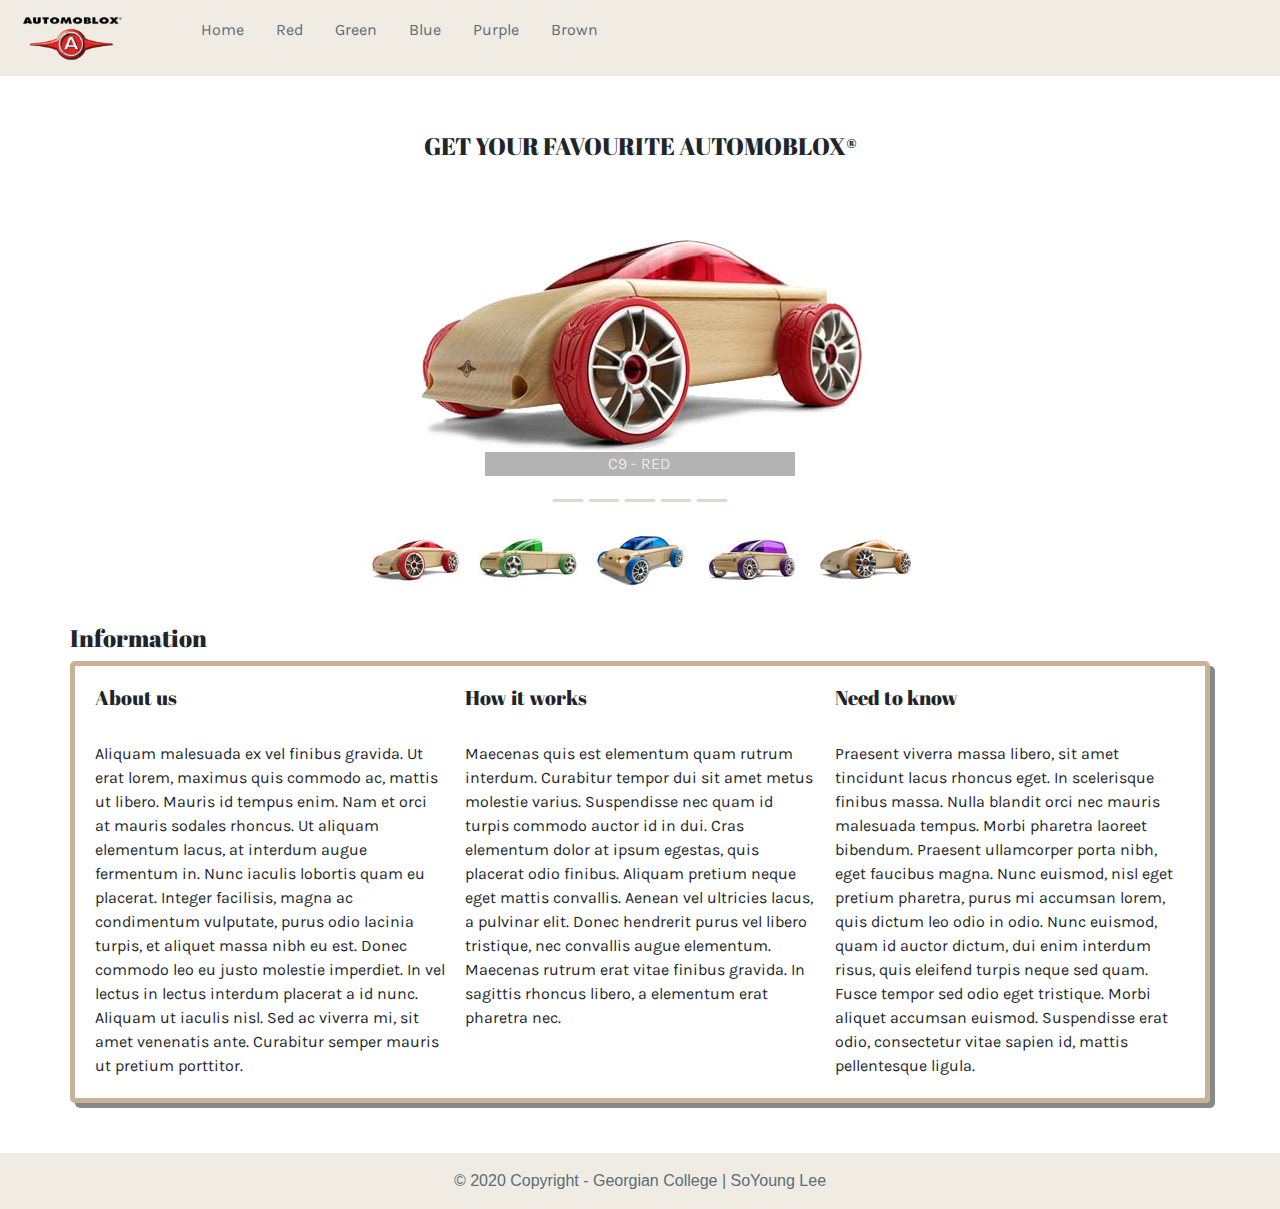
<file: index.html>
<!DOCTYPE html>
<html lang="en">
  <head>
    <meta charset="UTF-8" />
    <meta name="viewport" content="width=device-width, initial-scale=1.0" />
    <title>Automoblox® | Georgian College</title>
    <link
      rel="stylesheet"
      href="https://cdn.jsdelivr.net/npm/bootstrap@4.5.3/dist/css/bootstrap.min.css"
      integrity="sha384-TX8t27EcRE3e/ihU7zmQxVncDAy5uIKz4rEkgIXeMed4M0jlfIDPvg6uqKI2xXr2"
      crossorigin="anonymous"
    />
    <link rel="stylesheet" href="css/normalize.css" />
    <link rel="stylesheet" href="css/bootstrap.min.css" />
    <link rel="stylesheet" href="css/main.css" />
    <style>
      body {
        background-color: #fff;
      }
    </style>
  </head>
  <body>
    <header>
      <nav class="navbar navbar-expand-lg navbar-light">
        <a class="navbar-brand" href="index.html"
          ><img src="img/automoblox_logo.png" alt="logo" style="height: 50px"
        /></a>
        <button
          class="navbar-toggler"
          type="button"
          data-toggle="collapse"
          data-target="#navbarText"
          aria-controls="navbarText"
          aria-expanded="false"
          aria-label="Toggle navigation"
        >
          <span class="navbar-toggler-icon"></span>
        </button>
        <ul class="collapse navbar-collapse" id="navbarText">
          <li class="nav-item active">
            <a class="nav-link" href="index.html"
              >Home <span class="sr-only">(current)</span></a
            >
          </li>
          <li class="nav-item">
            <a class="nav-link" href="red.html">Red</a>
          </li>
          <li class="nav-item">
            <a class="nav-link" href="green.html">Green</a>
          </li>
          <li class="nav-item">
            <a class="nav-link" href="blue.html">Blue</a>
          </li>
          <li class="nav-item">
            <a class="nav-link" href="purple.html">Purple</a>
          </li>
          <li class="nav-item">
            <a class="nav-link" href="brown.html">Brown</a>
          </li>
        </ul>
      </nav>
    </header>
    <!-- Header -->
    <main class="container">
      <h4 style="margin-top: 5%">GET YOUR FAVOURITE AUTOMOBLOX®</h4>
      <br />
      <div id="carousel-cars" class="carousel slide" data-ride="carousel">
        <ol class="carousel-indicators">
          <li data-target="#carousel-cars" data-slide-to="0"></li>
          <li data-target="#carousel-cars" data-slide-to="1"></li>
          <li data-target="#carousel-cars" data-slide-to="2"></li>
          <li data-target="#carousel-cars" data-slide-to="3"></li>
          <li data-target="#carousel-cars" data-slide-to="4"></li>
        </ol>
        <div class="carousel-inner">
          <figure class="carousel-item active">
            <img
              src="img/c9_large.jpg"
              class="rounded mx-auto d-block"
              id="largeImg"
              alt="c9 red"
            />
            <figcaption class="carousel-caption">
              <p>C9 - RED</p>
            </figcaption>
          </figure>
          <figure class="carousel-item">
            <img
              src="img/t9_large.jpg"
              class="rounded mx-auto d-block"
              alt="c9r red"
            />
            <figcaption class="carousel-caption">
              <p>T9 - GREEN</p>
            </figcaption>
          </figure>
          <figure class="carousel-item">
            <img
              src="img/s9_large.jpg"
              class="rounded mx-auto d-block"
              alt="s9 BLUE"
            />
            <figcaption class="carousel-caption">
              <p>S9 - BLUE</p>
            </figcaption>
          </figure>
          <figure class="carousel-item">
            <img
              src="img/x9_large.jpg"
              class="rounded mx-auto d-block"
              alt="x9 PURPLE"
            />
            <figcaption class="carousel-caption">
              <p>X9 - PURPLE</p>
            </figcaption>
          </figure>
          <figure class="carousel-item">
            <img
              src="img/c9s_large.jpg"
              class="rounded mx-auto d-block"
              alt="c9s BROWN"
            />
            <figcaption class="carousel-caption">
              <p>C9S - BROWN</p>
            </figcaption>
          </figure>
        </div>
        <!--.carousel-inner-->
      </div>
      <div>
        <ul class="list-inline text-center align-items-center carList">
          <li class="list-inline-item">
            <a href="red.html"><img src="img/c9_small.jpg" alt="c9" /></a>
          </li>
          <li class="list-inline-item">
            <a href="green.html"><img src="img/t9_small.jpg" alt="t9" /></a>
          </li>
          <li class="list-inline-item">
            <a href="blue.html"><img src="img/s9_small.jpg" alt="s9" /></a>
          </li>
          <li class="list-inline-item">
            <a href="purple.html"><img src="img/x9_small.jpg" alt="x9" /></a>
          </li>
          <li class="list-inline-item">
            <a href="brown.html"><img src="img/c9s_small.jpg" alt="c9s" /></a>
          </li>
        </ul>
      </div>
      <h4 class="row">Information</h4>
      <div class="row" id="details">
        <div class="col col-md-4 col-12">
          <h5>About us</h5>
          <br />
          Aliquam malesuada ex vel finibus gravida. Ut erat lorem, maximus quis
          commodo ac, mattis ut libero. Mauris id tempus enim. Nam et orci at
          mauris sodales rhoncus. Ut aliquam elementum lacus, at interdum augue
          fermentum in. Nunc iaculis lobortis quam eu placerat. Integer
          facilisis, magna ac condimentum vulputate, purus odio lacinia turpis,
          et aliquet massa nibh eu est. Donec commodo leo eu justo molestie
          imperdiet. In vel lectus in lectus interdum placerat a id nunc.
          Aliquam ut iaculis nisl. Sed ac viverra mi, sit amet venenatis ante.
          Curabitur semper mauris ut pretium porttitor.
        </div>
        <div class="col col-md-4 col-12">
          <h5>How it works</h5>
          <br />
          Maecenas quis est elementum quam rutrum interdum. Curabitur tempor dui
          sit amet metus molestie varius. Suspendisse nec quam id turpis commodo
          auctor id in dui. Cras elementum dolor at ipsum egestas, quis placerat
          odio finibus. Aliquam pretium neque eget mattis convallis. Aenean vel
          ultricies lacus, a pulvinar elit. Donec hendrerit purus vel libero
          tristique, nec convallis augue elementum. Maecenas rutrum erat vitae
          finibus gravida. In sagittis rhoncus libero, a elementum erat pharetra
          nec.
        </div>
        <div class="col col-md-4 col-12">
          <h5>Need to know</h5>
          <br />
          Praesent viverra massa libero, sit amet tincidunt lacus rhoncus eget.
          In scelerisque finibus massa. Nulla blandit orci nec mauris malesuada
          tempus. Morbi pharetra laoreet bibendum. Praesent ullamcorper porta
          nibh, eget faucibus magna. Nunc euismod, nisl eget pretium pharetra,
          purus mi accumsan lorem, quis dictum leo odio in odio. Nunc euismod,
          quam id auctor dictum, dui enim interdum risus, quis eleifend turpis
          neque sed quam. Fusce tempor sed odio eget tristique. Morbi aliquet
          accumsan euismod. Suspendisse erat odio, consectetur vitae sapien id,
          mattis pellentesque ligula.
        </div>
      </div>
    </main>
    <!-- Footer -->
    <footer class="page-footer font-small blue">
      <!-- Copyright -->
      <div class="footer-copyright text-center py-3">
        © 2020 Copyright - Georgian College |
        <a href="https://github.com/itsso0621" target="_blank"> SoYoung Lee</a>
      </div>
      <!-- Copyright -->
    </footer>
    <!-- Footer -->
    <script
      src="https://code.jquery.com/jquery-3.5.1.slim.min.js"
      integrity="sha384-DfXdz2htPH0lsSSs5nCTpuj/zy4C+OGpamoFVy38MVBnE+IbbVYUew+OrCXaRkfj"
      crossorigin="anonymous"
    ></script>
    <script
      src="https://cdn.jsdelivr.net/npm/popper.js@1.16.1/dist/umd/popper.min.js"
      integrity="sha384-9/reFTGAW83EW2RDu2S0VKaIzap3H66lZH81PoYlFhbGU+6BZp6G7niu735Sk7lN"
      crossorigin="anonymous"
    ></script>
    <script
      src="https://cdn.jsdelivr.net/npm/bootstrap@4.5.3/dist/js/bootstrap.min.js"
      integrity="sha384-w1Q4orYjBQndcko6MimVbzY0tgp4pWB4lZ7lr30WKz0vr/aWKhXdBNmNb5D92v7s"
      crossorigin="anonymous"
    ></script>
    <script src="js/main.js"></script>
  </body>
</html>
</file>
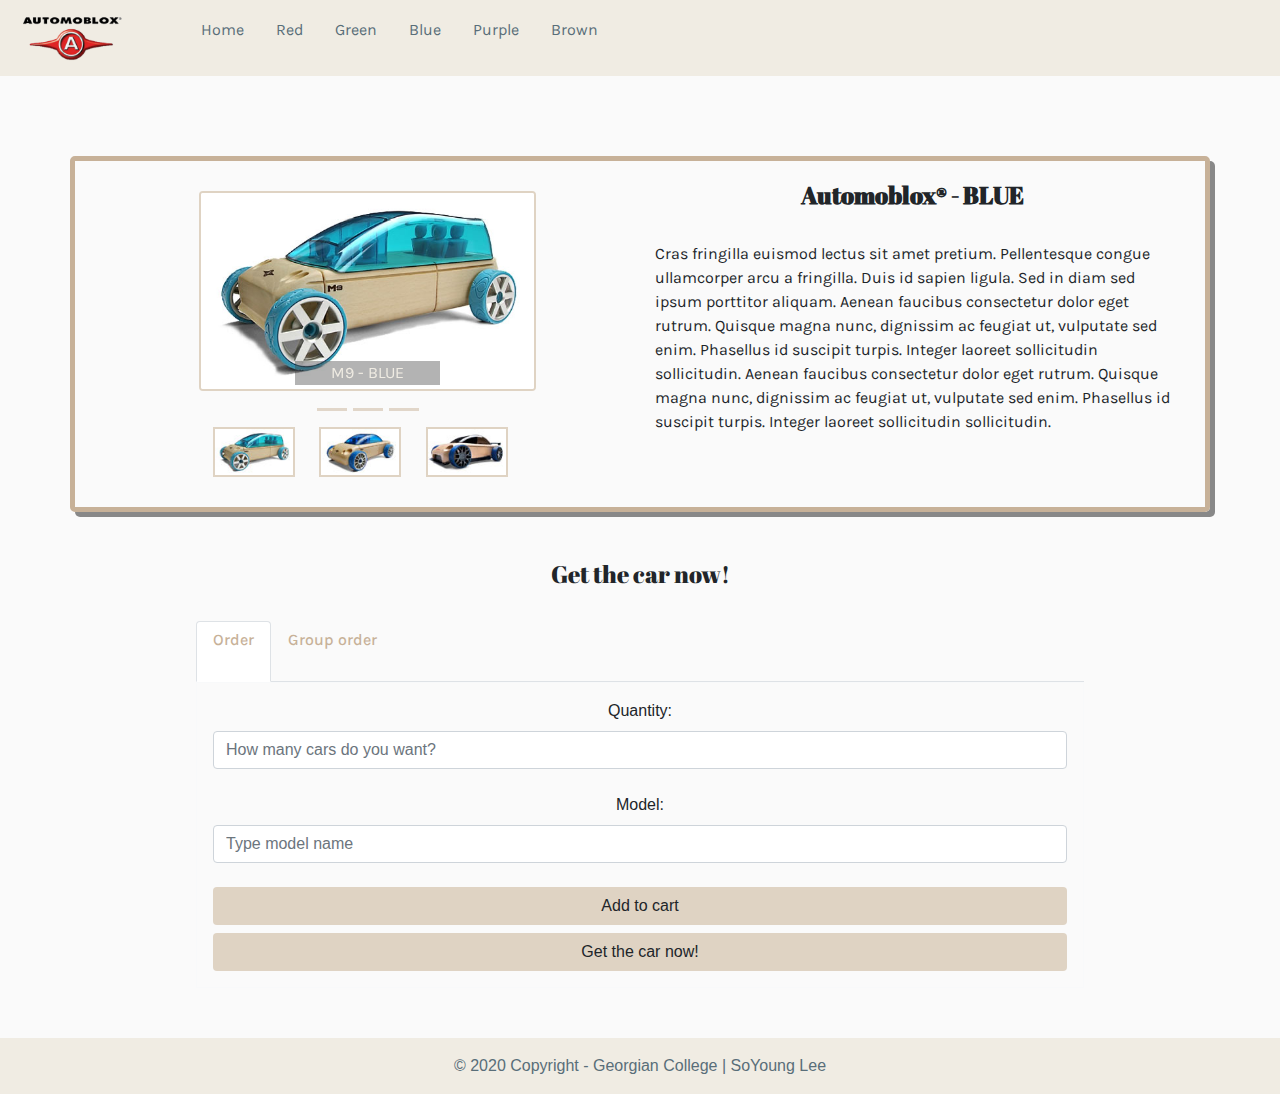
<file: blue.html>
<!DOCTYPE html>
<html lang="en">
  <head>
    <meta charset="UTF-8" />
    <meta name="viewport" content="width=device-width, initial-scale=1.0" />
    <title>Automoblox® | Blue</title>
    <link
      rel="stylesheet"
      href="https://cdn.jsdelivr.net/npm/bootstrap@4.5.3/dist/css/bootstrap.min.css"
      integrity="sha384-TX8t27EcRE3e/ihU7zmQxVncDAy5uIKz4rEkgIXeMed4M0jlfIDPvg6uqKI2xXr2"
      crossorigin="anonymous"
    />
    <link rel="stylesheet" href="css/normalize.css" />
    <link rel="stylesheet" href="css/bootstrap.min.css" />
    <link rel="stylesheet" href="css/main.css" />
  </head>
  <body>
    <header>
      <nav class="navbar navbar-expand-lg navbar-light">
        <a class="navbar-brand" href="index.html"
          ><img src="img/automoblox_logo.png" alt="logo" style="height: 50px"
        /></a>
        <button
          class="navbar-toggler"
          type="button"
          data-toggle="collapse"
          data-target="#navbarText"
          aria-controls="navbarText"
          aria-expanded="false"
          aria-label="Toggle navigation"
        >
          <span class="navbar-toggler-icon"></span>
        </button>
        <ul class="collapse navbar-collapse" id="navbarText">
          <li class="nav-item active">
            <a class="nav-link" href="index.html"
              >Home <span class="sr-only">(current)</span></a
            >
          </li>
          <li class="nav-item">
            <a class="nav-link" href="red.html">Red</a>
          </li>
          <li class="nav-item">
            <a class="nav-link" href="green.html">Green</a>
          </li>
          <li class="nav-item">
            <a class="nav-link" href="blue.html">Blue</a>
          </li>
          <li class="nav-item">
            <a class="nav-link" href="purple.html">Purple</a>
          </li>
          <li class="nav-item">
            <a class="nav-link" href="brown.html">Brown</a>
          </li>
        </ul>
      </nav>
    </header>
    <main class="container">
      <div class="row" id="carDetail">
        <div class="col col-lg-6 col-12">
          <!-- <img src="img/c9_large.jpg" /> -->
          <div id="carousel-cars" class="carousel slide" data-ride="carousel">
            <ol class="carousel-indicators">
              <li data-target="#carousel-cars" data-slide-to="0"></li>
              <li data-target="#carousel-cars" data-slide-to="1"></li>
              <li data-target="#carousel-cars" data-slide-to="2"></li>
            </ol>
            <div class="carousel-inner">
              <figure class="carousel-item active">
                <img
                  src="img/m9_large.jpg"
                  class="rounded mx-auto d-block"
                  style="height: 200px"
                  id="largeImg"
                  alt="m9 blur"
                />
                <figcaption class="carousel-caption">
                  <p>M9 - BLUE</p>
                </figcaption>
              </figure>
              <figure class="carousel-item">
                <img
                  src="img/s9_large.jpg"
                  class="rounded mx-auto d-block"
                  style="height: 200px"
                  alt="c9r red"
                />
                <figcaption class="carousel-caption">
                  <p>S9 - BLUE</p>
                </figcaption>
              </figure>
              <figure class="carousel-item">
                <img
                  src="img/s9r_large.jpg"
                  class="rounded mx-auto d-block"
                  style="height: 200px"
                  alt="m9 blur"
                />
                <figcaption class="carousel-caption">
                  <p>S9r - BLUE</p>
                </figcaption>
              </figure>
            </div>
            <!--.carousel-inner-->
          </div>
          <img
            src="img/m9_small.jpg"
            style="height: 50px"
            id="firImg"
            alt="psd"
          />
          <img src="img/s9_small.jpg" style="height: 50px" alt="psd" />
          <img src="img/s9r_small.jpg" style="height: 50px" alt="psd" />
        </div>
        <div class="col col-lg-6 col-12">
          <h4 style="font-weight: bold">Automoblox® - BLUE</h4>
          <br />
          <p>
            Cras fringilla euismod lectus sit amet pretium. Pellentesque congue
            ullamcorper arcu a fringilla. Duis id sapien ligula. Sed in diam sed
            ipsum porttitor aliquam. Aenean faucibus consectetur dolor eget
            rutrum. Quisque magna nunc, dignissim ac feugiat ut, vulputate sed
            enim. Phasellus id suscipit turpis. Integer laoreet sollicitudin
            sollicitudin. Aenean faucibus consectetur dolor eget rutrum. Quisque
            magna nunc, dignissim ac feugiat ut, vulputate sed enim. Phasellus
            id suscipit turpis. Integer laoreet sollicitudin sollicitudin.
          </p>
        </div>
      </div>
      <br />
      <br />
      <section
        class="justify-content-center"
        style="width: 80%; margin-left: 10%"
      >
        <h4>Get the car now!</h4>
        <div>
          <br />
          <div class="nav nav-tabs" id="nav-tab" role="tablist">
            <a
              class="nav-item nav-link active"
              id="nav-home-tab"
              data-toggle="tab"
              href="#nav-home"
              role="tab"
              aria-controls="nav-home"
              aria-selected="true"
              ><p class="h6 mb-4">Order</p></a
            >
            <a
              class="nav-item nav-link"
              id="nav-profile-tab"
              data-toggle="tab"
              href="#nav-profile"
              role="tab"
              aria-controls="nav-profile"
              aria-selected="false"
              ><p class="h6 mb-4">Group order</p></a
            >
          </div>
          <div class="tab-content" id="nav-tabContent">
            <div
              class="tab-pane fade show active"
              id="nav-home"
              role="tabpanel"
              aria-labelledby="nav-home-tab"
            >
              <form class="text-center border border-light p-3" action="#">
                <!-- Quantity -->
                <label for="quantity">Quantity: </label>
                <input
                  type="number"
                  id="quantity"
                  class="form-control mb-4"
                  placeholder="How many cars do you want?"
                />
                <label for="orderDetail">Model: </label>
                <input
                  type="text"
                  id="orderDetail"
                  class="form-control mb-4"
                  placeholder="Type model name"
                />

                <!-- Send button -->
                <button class="btn btn-block" type="submit">Add to cart</button>
                <button class="btn btn-block" type="submit">
                  Get the car now!
                </button>
              </form>
            </div>

            <div
              class="tab-pane fade"
              id="nav-profile"
              role="tabpanel"
              aria-labelledby="nav-profile-tab"
            >
              <form class="text-center border border-light p-5" action="#">
                <!-- Quantity -->
                <label for="quantity2">Quantity: </label>
                <input
                  type="number"
                  id="quantity2"
                  class="form-control mb-4"
                  placeholder="Mininum order is 10"
                />
                <!-- Buy and add button -->
                <button class="btn btn-block" type="submit">Add to Cart</button>
                <button class="btn btn-block" type="submit">
                  Get the car now!
                </button>
              </form>
            </div>
          </div>
        </div>
      </section>
    </main>
    <footer class="page-footer font-small blue">
      <!-- Copyright -->
      <div class="footer-copyright text-center py-3">
        © 2020 Copyright - Georgian College |
        <a href="https://github.com/itsso0621" target="_blank"> SoYoung Lee</a>
      </div>
      <!-- Copyright -->
    </footer>
    <!-- Footer -->
    <script
      src="https://code.jquery.com/jquery-3.5.1.slim.min.js"
      integrity="sha384-DfXdz2htPH0lsSSs5nCTpuj/zy4C+OGpamoFVy38MVBnE+IbbVYUew+OrCXaRkfj"
      crossorigin="anonymous"
    ></script>
    <script
      src="https://cdn.jsdelivr.net/npm/popper.js@1.16.1/dist/umd/popper.min.js"
      integrity="sha384-9/reFTGAW83EW2RDu2S0VKaIzap3H66lZH81PoYlFhbGU+6BZp6G7niu735Sk7lN"
      crossorigin="anonymous"
    ></script>
    <script
      src="https://cdn.jsdelivr.net/npm/bootstrap@4.5.3/dist/js/bootstrap.min.js"
      integrity="sha384-w1Q4orYjBQndcko6MimVbzY0tgp4pWB4lZ7lr30WKz0vr/aWKhXdBNmNb5D92v7s"
      crossorigin="anonymous"
    ></script>
  </body>
</html>
</file>
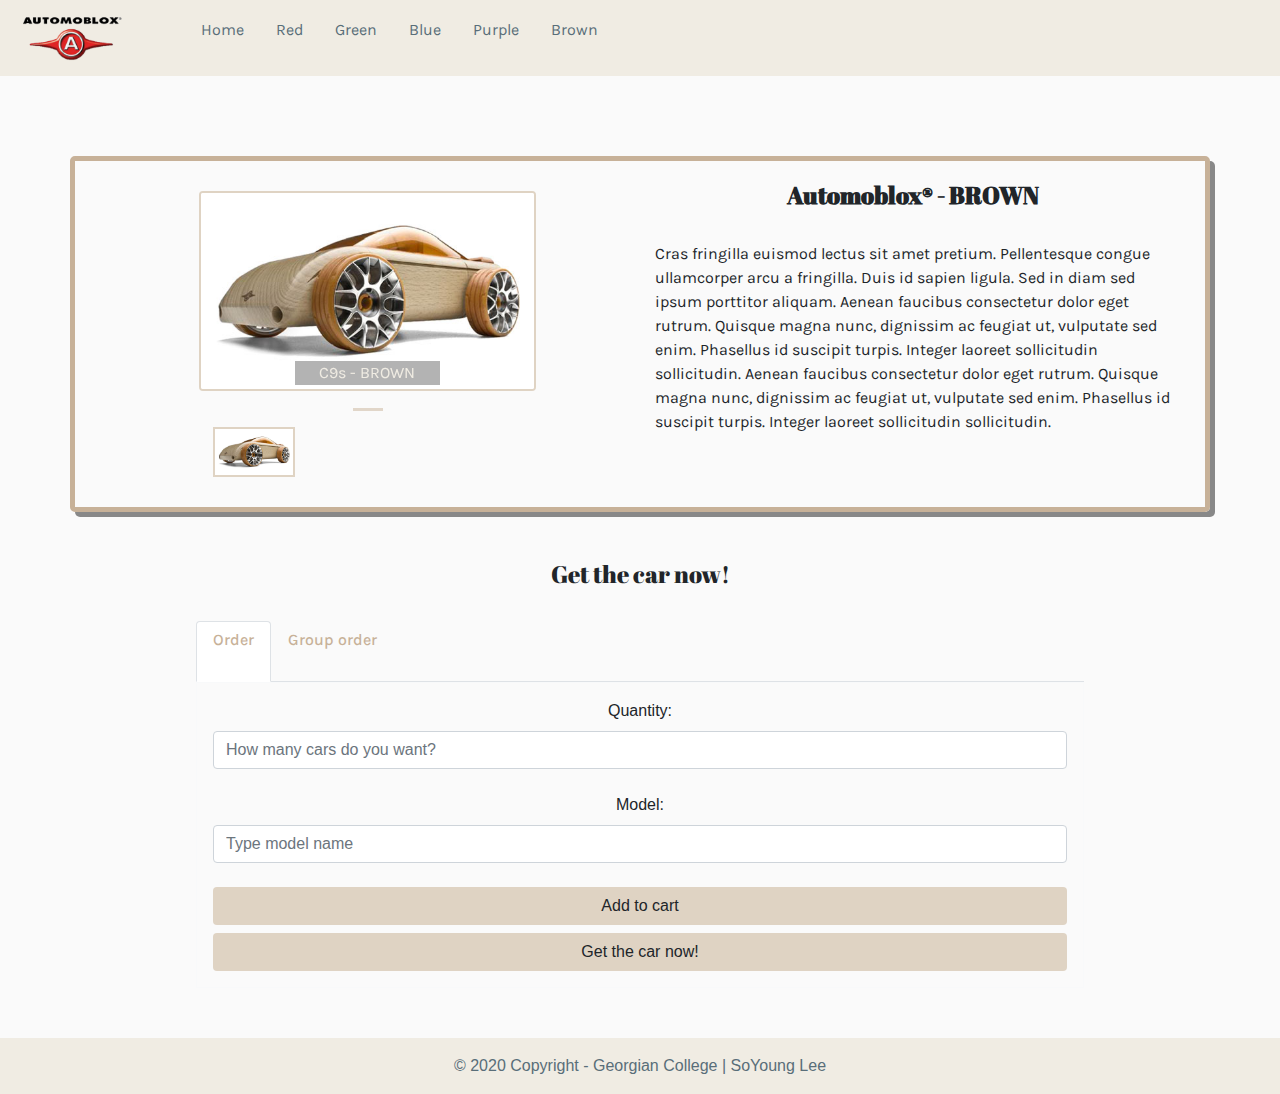
<file: brown.html>
<!DOCTYPE html>
<html lang="en">
  <head>
    <meta charset="UTF-8" />
    <meta name="viewport" content="width=device-width, initial-scale=1.0" />
    <title>Automoblox® | brown</title>
    <link
      rel="stylesheet"
      href="https://cdn.jsdelivr.net/npm/bootstrap@4.5.3/dist/css/bootstrap.min.css"
      integrity="sha384-TX8t27EcRE3e/ihU7zmQxVncDAy5uIKz4rEkgIXeMed4M0jlfIDPvg6uqKI2xXr2"
      crossorigin="anonymous"
    />
    <link rel="stylesheet" href="css/normalize.css" />
    <link rel="stylesheet" href="css/bootstrap.min.css" />
    <link rel="stylesheet" href="css/main.css" />
  </head>
  <body>
    <header>
      <nav class="navbar navbar-expand-lg navbar-light">
        <a class="navbar-brand" href="index.html"
          ><img src="img/automoblox_logo.png" alt="logo" style="height: 50px"
        /></a>
        <button
          class="navbar-toggler"
          type="button"
          data-toggle="collapse"
          data-target="#navbarText"
          aria-controls="navbarText"
          aria-expanded="false"
          aria-label="Toggle navigation"
        >
          <span class="navbar-toggler-icon"></span>
        </button>
        <ul class="collapse navbar-collapse" id="navbarText">
          <li class="nav-item active">
            <a class="nav-link" href="index.html"
              >Home <span class="sr-only">(current)</span></a
            >
          </li>
          <li class="nav-item">
            <a class="nav-link" href="red.html">Red</a>
          </li>
          <li class="nav-item">
            <a class="nav-link" href="green.html">Green</a>
          </li>
          <li class="nav-item">
            <a class="nav-link" href="blue.html">Blue</a>
          </li>
          <li class="nav-item">
            <a class="nav-link" href="purple.html">Purple</a>
          </li>
          <li class="nav-item">
            <a class="nav-link" href="brown.html">Brown</a>
          </li>
        </ul>
      </nav>
    </header>
    <main class="container">
      <div class="row" id="carDetail">
        <div class="col col-lg-6 col-12">
          <!-- <img src="img/c9_large.jpg" /> -->
          <div id="carousel-cars" class="carousel slide" data-ride="carousel">
            <ol class="carousel-indicators">
              <li data-target="#carousel-cars" data-slide-to="0"></li>
            </ol>
            <div class="carousel-inner">
              <figure class="carousel-item active">
                <img
                  src="img/c9s_large.jpg"
                  class="rounded mx-auto d-block"
                  style="height: 200px"
                  id="largeImg"
                  alt="c9s red"
                />
                <figcaption class="carousel-caption">
                  <p>C9s - BROWN</p>
                </figcaption>
              </figure>
            </div>
            <!--.carousel-inner-->
          </div>
          <img
            src="img/c9s_large.jpg"
            style="height: 50px"
            id="firImg"
            alt="psd"
          />
        </div>
        <div class="col col-lg-6 col-12">
          <h4 style="font-weight: bold">Automoblox® - BROWN</h4>
          <br />
          <p>
            Cras fringilla euismod lectus sit amet pretium. Pellentesque congue
            ullamcorper arcu a fringilla. Duis id sapien ligula. Sed in diam sed
            ipsum porttitor aliquam. Aenean faucibus consectetur dolor eget
            rutrum. Quisque magna nunc, dignissim ac feugiat ut, vulputate sed
            enim. Phasellus id suscipit turpis. Integer laoreet sollicitudin
            sollicitudin. Aenean faucibus consectetur dolor eget rutrum. Quisque
            magna nunc, dignissim ac feugiat ut, vulputate sed enim. Phasellus
            id suscipit turpis. Integer laoreet sollicitudin sollicitudin.
          </p>
        </div>
      </div>
      <br />
      <br />
      <section
        class="justify-content-center"
        style="width: 80%; margin-left: 10%"
      >
        <h4>Get the car now!</h4>
        <div>
          <br />
          <div class="nav nav-tabs" id="nav-tab" role="tablist">
            <a
              class="nav-item nav-link active"
              id="nav-home-tab"
              data-toggle="tab"
              href="#nav-home"
              role="tab"
              aria-controls="nav-home"
              aria-selected="true"
              ><p class="h6 mb-4">Order</p></a
            >
            <a
              class="nav-item nav-link"
              id="nav-profile-tab"
              data-toggle="tab"
              href="#nav-profile"
              role="tab"
              aria-controls="nav-profile"
              aria-selected="false"
              ><p class="h6 mb-4">Group order</p></a
            >
          </div>
          <div class="tab-content" id="nav-tabContent">
            <div
              class="tab-pane fade show active"
              id="nav-home"
              role="tabpanel"
              aria-labelledby="nav-home-tab"
            >
              <form class="text-center border border-light p-3" action="#">
                <!-- Quantity -->
                <label for="quantity">Quantity: </label>
                <input
                  type="number"
                  id="quantity"
                  class="form-control mb-4"
                  placeholder="How many cars do you want?"
                />
                <label for="orderDetail">Model: </label>
                <input
                  type="text"
                  id="orderDetail"
                  class="form-control mb-4"
                  placeholder="Type model name"
                />

                <!-- Send button -->
                <button class="btn btn-block" type="submit">Add to cart</button>
                <button class="btn btn-block" type="submit">
                  Get the car now!
                </button>
              </form>
            </div>

            <div
              class="tab-pane fade"
              id="nav-profile"
              role="tabpanel"
              aria-labelledby="nav-profile-tab"
            >
              <form class="text-center border border-light p-5" action="#">
                <!-- Quantity -->
                <label for="quantity2">Quantity: </label>
                <input
                  type="number"
                  id="quantity2"
                  class="form-control mb-4"
                  placeholder="Mininum order is 10"
                />
                <!-- Buy and add button -->
                <button class="btn btn-block" type="submit">Add to Cart</button>
                <button class="btn btn-block" type="submit">
                  Get the car now!
                </button>
              </form>
            </div>
          </div>
        </div>
      </section>
    </main>
    <footer class="page-footer font-small blue">
      <!-- Copyright -->
      <div class="footer-copyright text-center py-3">
        © 2020 Copyright - Georgian College |
        <a href="https://github.com/itsso0621" target="_blank"> SoYoung Lee</a>
      </div>
      <!-- Copyright -->
    </footer>
    <!-- Footer -->
    <script
      src="https://code.jquery.com/jquery-3.5.1.slim.min.js"
      integrity="sha384-DfXdz2htPH0lsSSs5nCTpuj/zy4C+OGpamoFVy38MVBnE+IbbVYUew+OrCXaRkfj"
      crossorigin="anonymous"
    ></script>
    <script
      src="https://cdn.jsdelivr.net/npm/popper.js@1.16.1/dist/umd/popper.min.js"
      integrity="sha384-9/reFTGAW83EW2RDu2S0VKaIzap3H66lZH81PoYlFhbGU+6BZp6G7niu735Sk7lN"
      crossorigin="anonymous"
    ></script>
    <script
      src="https://cdn.jsdelivr.net/npm/bootstrap@4.5.3/dist/js/bootstrap.min.js"
      integrity="sha384-w1Q4orYjBQndcko6MimVbzY0tgp4pWB4lZ7lr30WKz0vr/aWKhXdBNmNb5D92v7s"
      crossorigin="anonymous"
    ></script>
  </body>
</html>
</file>
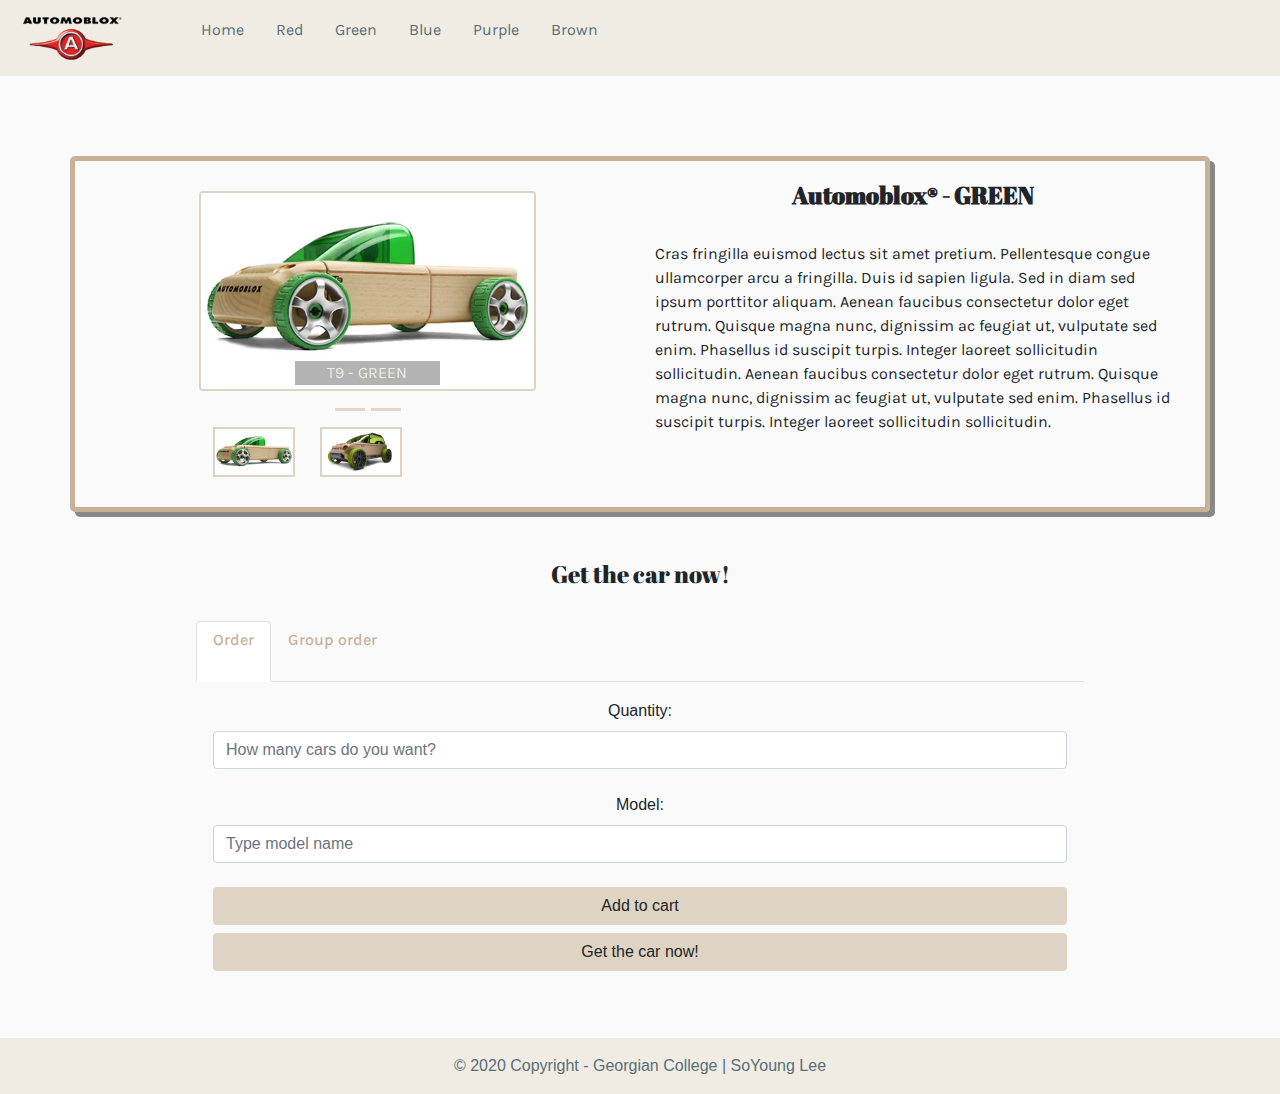
<file: green.html>
<!DOCTYPE html>
<html lang="en">
  <head>
    <meta charset="UTF-8" />
    <meta name="viewport" content="width=device-width, initial-scale=1.0" />
    <title>Automoblox® | green</title>
    <link
      rel="stylesheet"
      href="https://cdn.jsdelivr.net/npm/bootstrap@4.5.3/dist/css/bootstrap.min.css"
      integrity="sha384-TX8t27EcRE3e/ihU7zmQxVncDAy5uIKz4rEkgIXeMed4M0jlfIDPvg6uqKI2xXr2"
      crossorigin="anonymous"
    />
    <link rel="stylesheet" href="css/normalize.css" />
    <link rel="stylesheet" href="css/bootstrap.min.css" />
    <link rel="stylesheet" href="css/main.css" />
  </head>
  <body>
    <header>
      <nav class="navbar navbar-expand-lg navbar-light">
        <a class="navbar-brand" href="index.html"
          ><img src="img/automoblox_logo.png" alt="logo" style="height: 50px"
        /></a>
        <button
          class="navbar-toggler"
          type="button"
          data-toggle="collapse"
          data-target="#navbarText"
          aria-controls="navbarText"
          aria-expanded="false"
          aria-label="Toggle navigation"
        >
          <span class="navbar-toggler-icon"></span>
        </button>
        <ul class="collapse navbar-collapse" id="navbarText">
          <li class="nav-item active">
            <a class="nav-link" href="index.html"
              >Home <span class="sr-only">(current)</span></a
            >
          </li>
          <li class="nav-item">
            <a class="nav-link" href="red.html">Red</a>
          </li>
          <li class="nav-item">
            <a class="nav-link" href="green.html">Green</a>
          </li>
          <li class="nav-item">
            <a class="nav-link" href="blue.html">Blue</a>
          </li>
          <li class="nav-item">
            <a class="nav-link" href="purple.html">Purple</a>
          </li>
          <li class="nav-item">
            <a class="nav-link" href="brown.html">Brown</a>
          </li>
        </ul>
      </nav>
    </header>
    <main class="container">
      <div class="row" id="carDetail">
        <div class="col col-lg-6 col-12">
          <!-- <img src="img/c9_large.jpg" /> -->
          <div id="carousel-cars" class="carousel slide" data-ride="carousel">
            <ol class="carousel-indicators">
              <li data-target="#carousel-cars" data-slide-to="0"></li>
              <li data-target="#carousel-cars" data-slide-to="1"></li>
            </ol>
            <div class="carousel-inner">
              <figure class="carousel-item active">
                <img
                  src="img/t9_large.jpg"
                  class="rounded mx-auto d-block"
                  style="height: 200px"
                  id="largeImg"
                  alt="t9 red"
                />
                <figcaption class="carousel-caption">
                  <p>T9 - GREEN</p>
                </figcaption>
              </figure>
              <figure class="carousel-item">
                <img
                  src="img/x9x_large.jpg"
                  class="rounded mx-auto d-block"
                  style="height: 200px"
                  alt="x9x red"
                />
                <figcaption class="carousel-caption">
                  <p>X9x - GREEN</p>
                </figcaption>
              </figure>
            </div>
            <!--.carousel-inner-->
          </div>
          <img
            src="img/t9_large.jpg"
            style="height: 50px"
            id="firImg"
            alt="psd"
          />
          <img src="img/x9x_large.jpg" style="height: 50px" alt="psd" />
        </div>
        <div class="col col-lg-6 col-12">
          <h4 style="font-weight: bold">Automoblox® - GREEN</h4>
          <br />
          <p>
            Cras fringilla euismod lectus sit amet pretium. Pellentesque congue
            ullamcorper arcu a fringilla. Duis id sapien ligula. Sed in diam sed
            ipsum porttitor aliquam. Aenean faucibus consectetur dolor eget
            rutrum. Quisque magna nunc, dignissim ac feugiat ut, vulputate sed
            enim. Phasellus id suscipit turpis. Integer laoreet sollicitudin
            sollicitudin. Aenean faucibus consectetur dolor eget rutrum. Quisque
            magna nunc, dignissim ac feugiat ut, vulputate sed enim. Phasellus
            id suscipit turpis. Integer laoreet sollicitudin sollicitudin.
          </p>
        </div>
      </div>
      <br />
      <br />
      <section
        class="justify-content-center"
        style="width: 80%; margin-left: 10%"
      >
        <h4>Get the car now!</h4>
        <div>
          <br />
          <div class="nav nav-tabs" id="nav-tab" role="tablist">
            <a
              class="nav-item nav-link active"
              id="nav-home-tab"
              data-toggle="tab"
              href="#nav-home"
              role="tab"
              aria-controls="nav-home"
              aria-selected="true"
              ><p class="h6 mb-4">Order</p></a
            >
            <a
              class="nav-item nav-link"
              id="nav-profile-tab"
              data-toggle="tab"
              href="#nav-profile"
              role="tab"
              aria-controls="nav-profile"
              aria-selected="false"
              ><p class="h6 mb-4">Group order</p></a
            >
          </div>
          <div class="tab-content" id="nav-tabContent">
            <div
              class="tab-pane fade show active"
              id="nav-home"
              role="tabpanel"
              aria-labelledby="nav-home-tab"
            >
              <form class="text-center border border-light p-3" action="#">
                <!-- Quantity -->
                <label for="quantity">Quantity: </label>
                <input
                  type="number"
                  id="quantity"
                  class="form-control mb-4"
                  placeholder="How many cars do you want?"
                />
                <label for="orderDetail">Model: </label>
                <input
                  type="text"
                  id="orderDetail"
                  class="form-control mb-4"
                  placeholder="Type model name"
                />

                <!-- Send button -->
                <button class="btn btn-block" type="submit">Add to cart</button>
                <button class="btn btn-block" type="submit">
                  Get the car now!
                </button>
              </form>
            </div>

            <div
              class="tab-pane fade"
              id="nav-profile"
              role="tabpanel"
              aria-labelledby="nav-profile-tab"
            >
              <form class="text-center border border-light p-5" action="#">
                <!-- Quantity -->
                <label for="quantity2">Quantity: </label>
                <input
                  type="number"
                  id="quantity2"
                  class="form-control mb-4"
                  placeholder="Mininum order is 10"
                />
                <!-- Buy and add button -->
                <button class="btn btn-block" type="submit">Add to Cart</button>
                <button class="btn btn-block" type="submit">
                  Get the car now!
                </button>
              </form>
            </div>
          </div>
        </div>
      </section>
    </main>
    <footer class="page-footer font-small blue">
      <!-- Copyright -->
      <div class="footer-copyright text-center py-3">
        © 2020 Copyright - Georgian College |
        <a href="https://github.com/itsso0621" target="_blank"> SoYoung Lee</a>
      </div>
      <!-- Copyright -->
    </footer>
    <!-- Footer -->
    <script
      src="https://code.jquery.com/jquery-3.5.1.slim.min.js"
      integrity="sha384-DfXdz2htPH0lsSSs5nCTpuj/zy4C+OGpamoFVy38MVBnE+IbbVYUew+OrCXaRkfj"
      crossorigin="anonymous"
    ></script>
    <script
      src="https://cdn.jsdelivr.net/npm/popper.js@1.16.1/dist/umd/popper.min.js"
      integrity="sha384-9/reFTGAW83EW2RDu2S0VKaIzap3H66lZH81PoYlFhbGU+6BZp6G7niu735Sk7lN"
      crossorigin="anonymous"
    ></script>
    <script
      src="https://cdn.jsdelivr.net/npm/bootstrap@4.5.3/dist/js/bootstrap.min.js"
      integrity="sha384-w1Q4orYjBQndcko6MimVbzY0tgp4pWB4lZ7lr30WKz0vr/aWKhXdBNmNb5D92v7s"
      crossorigin="anonymous"
    ></script>
  </body>
</html>
</file>
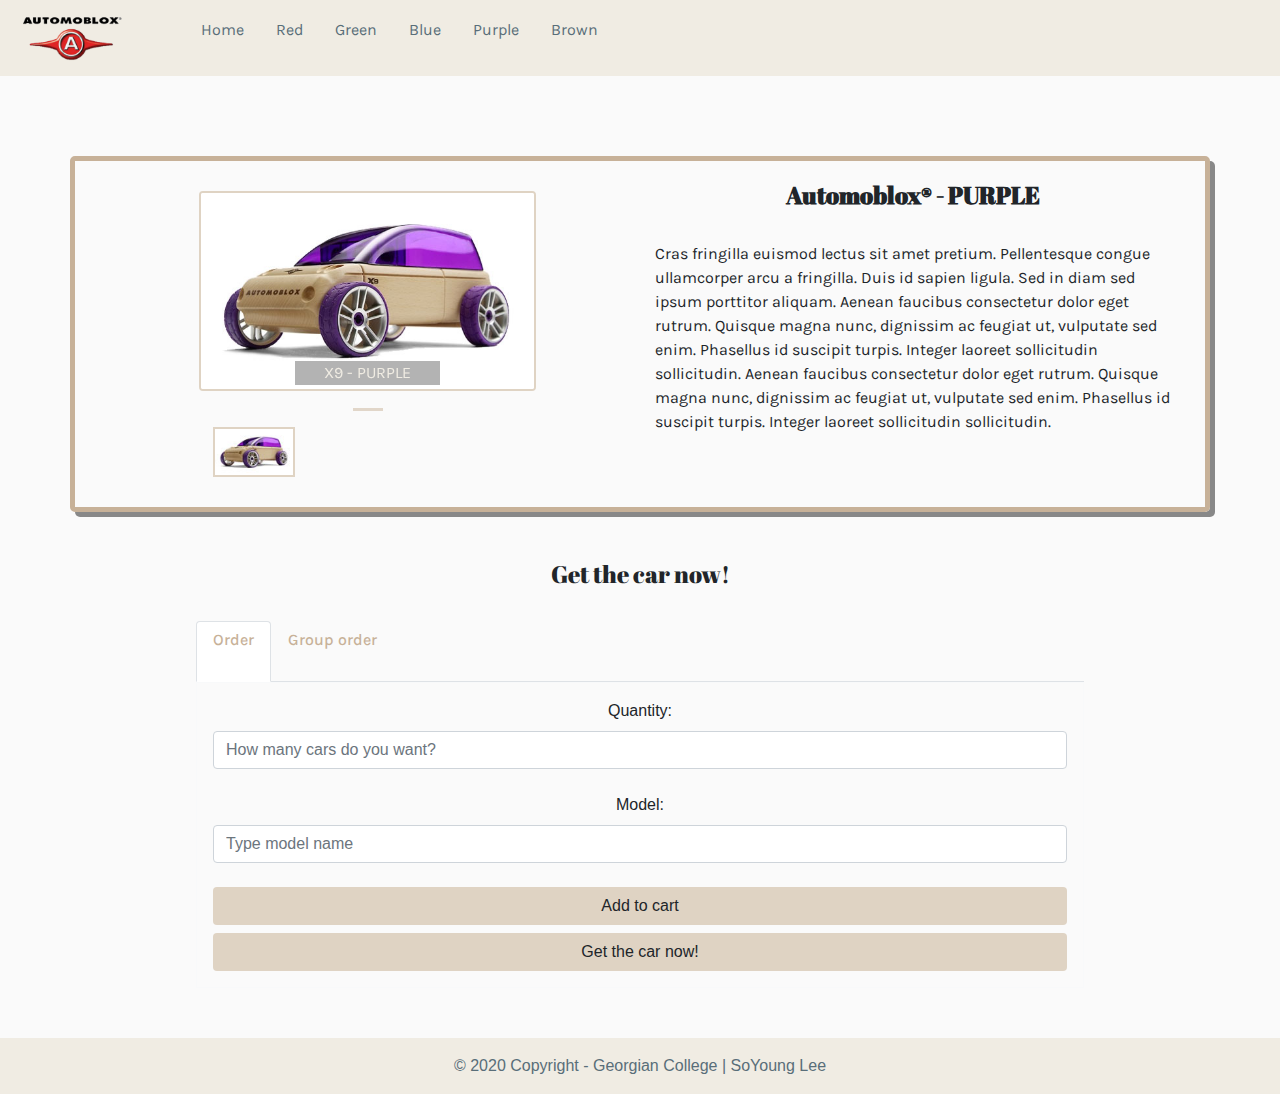
<file: purple.html>
<!DOCTYPE html>
<html lang="en">
  <head>
    <meta charset="UTF-8" />
    <meta name="viewport" content="width=device-width, initial-scale=1.0" />
    <title>Automoblox® | purple</title>
    <link
      rel="stylesheet"
      href="https://cdn.jsdelivr.net/npm/bootstrap@4.5.3/dist/css/bootstrap.min.css"
      integrity="sha384-TX8t27EcRE3e/ihU7zmQxVncDAy5uIKz4rEkgIXeMed4M0jlfIDPvg6uqKI2xXr2"
      crossorigin="anonymous"
    />
    <link rel="stylesheet" href="css/normalize.css" />
    <link rel="stylesheet" href="css/bootstrap.min.css" />
    <link rel="stylesheet" href="css/main.css" />
  </head>
  <body>
    <header>
      <nav class="navbar navbar-expand-lg navbar-light">
        <a class="navbar-brand" href="index.html"
          ><img src="img/automoblox_logo.png" alt="logo" style="height: 50px"
        /></a>
        <button
          class="navbar-toggler"
          type="button"
          data-toggle="collapse"
          data-target="#navbarText"
          aria-controls="navbarText"
          aria-expanded="false"
          aria-label="Toggle navigation"
        >
          <span class="navbar-toggler-icon"></span>
        </button>
        <ul class="collapse navbar-collapse" id="navbarText">
          <li class="nav-item active">
            <a class="nav-link" href="index.html"
              >Home <span class="sr-only">(current)</span></a
            >
          </li>
          <li class="nav-item">
            <a class="nav-link" href="red.html">Red</a>
          </li>
          <li class="nav-item">
            <a class="nav-link" href="green.html">Green</a>
          </li>
          <li class="nav-item">
            <a class="nav-link" href="blue.html">Blue</a>
          </li>
          <li class="nav-item">
            <a class="nav-link" href="purple.html">Purple</a>
          </li>
          <li class="nav-item">
            <a class="nav-link" href="brown.html">Brown</a>
          </li>
        </ul>
      </nav>
    </header>
    <main class="container">
      <div class="row" id="carDetail">
        <div class="col col-lg-6 col-12">
          <!-- <img src="img/c9_large.jpg" /> -->
          <div id="carousel-cars" class="carousel slide" data-ride="carousel">
            <ol class="carousel-indicators">
              <li data-target="#carousel-cars" data-slide-to="0"></li>
            </ol>
            <div class="carousel-inner">
              <figure class="carousel-item active">
                <img
                  src="img/x9_large.jpg"
                  class="rounded mx-auto d-block"
                  style="height: 200px"
                  id="largeImg"
                  alt="x9 purple"
                />
                <figcaption class="carousel-caption">
                  <p>X9 - PURPLE</p>
                </figcaption>
              </figure>
            </div>
            <!--.carousel-inner-->
          </div>
          <img
            src="img/x9_small.jpg"
            style="height: 50px"
            id="firImg"
            alt="psd"
          />
        </div>
        <div class="col col-lg-6 col-12">
          <h4 style="font-weight: bold">Automoblox® - PURPLE</h4>
          <br />
          <p>
            Cras fringilla euismod lectus sit amet pretium. Pellentesque congue
            ullamcorper arcu a fringilla. Duis id sapien ligula. Sed in diam sed
            ipsum porttitor aliquam. Aenean faucibus consectetur dolor eget
            rutrum. Quisque magna nunc, dignissim ac feugiat ut, vulputate sed
            enim. Phasellus id suscipit turpis. Integer laoreet sollicitudin
            sollicitudin. Aenean faucibus consectetur dolor eget rutrum. Quisque
            magna nunc, dignissim ac feugiat ut, vulputate sed enim. Phasellus
            id suscipit turpis. Integer laoreet sollicitudin sollicitudin.
          </p>
        </div>
      </div>
      <br />
      <br />
      <section
        class="justify-content-center"
        style="width: 80%; margin-left: 10%"
      >
        <h4>Get the car now!</h4>
        <div>
          <br />
          <div class="nav nav-tabs" id="nav-tab" role="tablist">
            <a
              class="nav-item nav-link active"
              id="nav-home-tab"
              data-toggle="tab"
              href="#nav-home"
              role="tab"
              aria-controls="nav-home"
              aria-selected="true"
              ><p class="h6 mb-4">Order</p></a
            >
            <a
              class="nav-item nav-link"
              id="nav-profile-tab"
              data-toggle="tab"
              href="#nav-profile"
              role="tab"
              aria-controls="nav-profile"
              aria-selected="false"
              ><p class="h6 mb-4">Group order</p></a
            >
          </div>
          <div class="tab-content" id="nav-tabContent">
            <div
              class="tab-pane fade show active"
              id="nav-home"
              role="tabpanel"
              aria-labelledby="nav-home-tab"
            >
              <form class="text-center border border-light p-3" action="#">
                <!-- Quantity -->
                <label for="quantity">Quantity: </label>
                <input
                  type="number"
                  id="quantity"
                  class="form-control mb-4"
                  placeholder="How many cars do you want?"
                />
                <label for="orderDetail">Model: </label>
                <input
                  type="text"
                  id="orderDetail"
                  class="form-control mb-4"
                  placeholder="Type model name"
                />

                <!-- Send button -->
                <button class="btn btn-block" type="submit">Add to cart</button>
                <button class="btn btn-block" type="submit">
                  Get the car now!
                </button>
              </form>
            </div>

            <div
              class="tab-pane fade"
              id="nav-profile"
              role="tabpanel"
              aria-labelledby="nav-profile-tab"
            >
              <form class="text-center border border-light p-5" action="#">
                <!-- Quantity -->
                <label for="quantity2">Quantity: </label>
                <input
                  type="number"
                  id="quantity2"
                  class="form-control mb-4"
                  placeholder="Mininum order is 10"
                />
                <!-- Buy and add button -->
                <button class="btn btn-block" type="submit">Add to Cart</button>
                <button class="btn btn-block" type="submit">
                  Get the car now!
                </button>
              </form>
            </div>
          </div>
        </div>
      </section>
    </main>
    <footer class="page-footer font-small blue">
      <!-- Copyright -->
      <div class="footer-copyright text-center py-3">
        © 2020 Copyright - Georgian College |
        <a href="https://github.com/itsso0621" target="_blank"> SoYoung Lee</a>
      </div>
      <!-- Copyright -->
    </footer>
    <!-- Footer -->
    <script
      src="https://code.jquery.com/jquery-3.5.1.slim.min.js"
      integrity="sha384-DfXdz2htPH0lsSSs5nCTpuj/zy4C+OGpamoFVy38MVBnE+IbbVYUew+OrCXaRkfj"
      crossorigin="anonymous"
    ></script>
    <script
      src="https://cdn.jsdelivr.net/npm/popper.js@1.16.1/dist/umd/popper.min.js"
      integrity="sha384-9/reFTGAW83EW2RDu2S0VKaIzap3H66lZH81PoYlFhbGU+6BZp6G7niu735Sk7lN"
      crossorigin="anonymous"
    ></script>
    <script
      src="https://cdn.jsdelivr.net/npm/bootstrap@4.5.3/dist/js/bootstrap.min.js"
      integrity="sha384-w1Q4orYjBQndcko6MimVbzY0tgp4pWB4lZ7lr30WKz0vr/aWKhXdBNmNb5D92v7s"
      crossorigin="anonymous"
    ></script>
  </body>
</html>
</file>
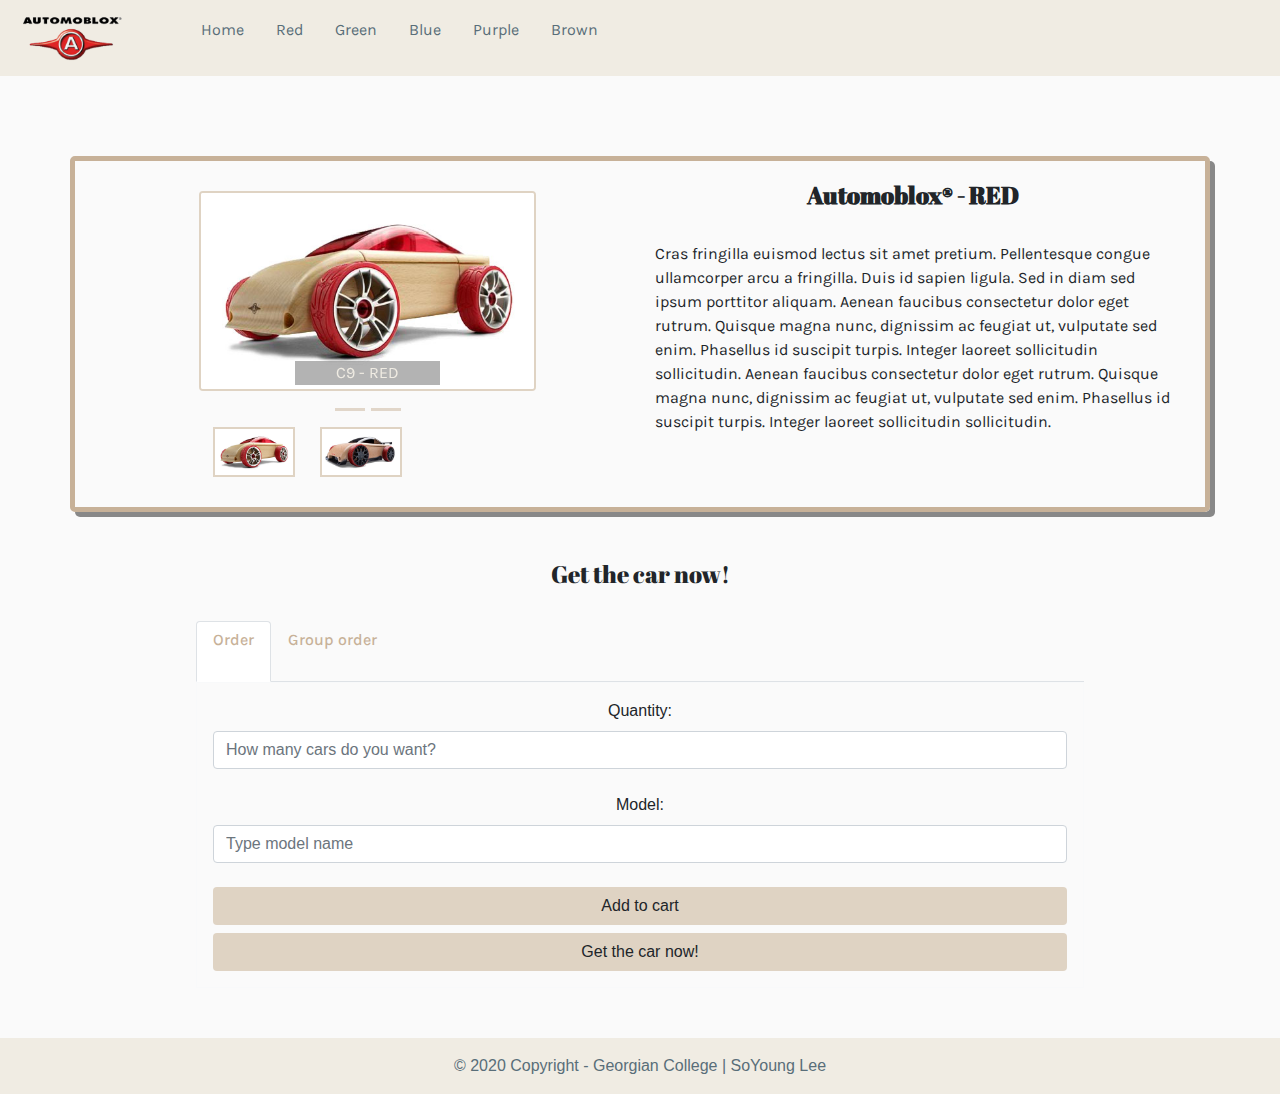
<file: red.html>
<!DOCTYPE html>
<html lang="en">
  <head>
    <meta charset="UTF-8" />
    <meta name="viewport" content="width=device-width, initial-scale=1.0" />
    <title>Automoblox® | red</title>
    <link
      rel="stylesheet"
      href="https://cdn.jsdelivr.net/npm/bootstrap@4.5.3/dist/css/bootstrap.min.css"
      integrity="sha384-TX8t27EcRE3e/ihU7zmQxVncDAy5uIKz4rEkgIXeMed4M0jlfIDPvg6uqKI2xXr2"
      crossorigin="anonymous"
    />
    <link rel="stylesheet" href="css/normalize.css" />
    <link rel="stylesheet" href="css/bootstrap.min.css" />
    <link rel="stylesheet" href="css/main.css" />
  </head>
  <body>
    <header>
      <nav class="navbar navbar-expand-lg navbar-light">
        <a class="navbar-brand" href="index.html"
          ><img src="img/automoblox_logo.png" alt="logo" style="height: 50px"
        /></a>
        <button
          class="navbar-toggler"
          type="button"
          data-toggle="collapse"
          data-target="#navbarText"
          aria-controls="navbarText"
          aria-expanded="false"
          aria-label="Toggle navigation"
        >
          <span class="navbar-toggler-icon"></span>
        </button>
        <ul class="collapse navbar-collapse" id="navbarText">
          <li class="nav-item active">
            <a class="nav-link" href="index.html"
              >Home <span class="sr-only">(current)</span></a
            >
          </li>
          <li class="nav-item">
            <a class="nav-link" href="red.html">Red</a>
          </li>
          <li class="nav-item">
            <a class="nav-link" href="green.html">Green</a>
          </li>
          <li class="nav-item">
            <a class="nav-link" href="blue.html">Blue</a>
          </li>
          <li class="nav-item">
            <a class="nav-link" href="purple.html">Purple</a>
          </li>
          <li class="nav-item">
            <a class="nav-link" href="brown.html">Brown</a>
          </li>
        </ul>
      </nav>
    </header>
    <main class="container">
      <div class="row" id="carDetail">
        <div class="col col-lg-6 col-12">
          <!-- <img src="img/c9_large.jpg" /> -->
          <div id="carousel-cars" class="carousel slide" data-ride="carousel">
            <ol class="carousel-indicators">
              <li data-target="#carousel-cars" data-slide-to="0"></li>
              <li data-target="#carousel-cars" data-slide-to="1"></li>
            </ol>
            <div class="carousel-inner">
              <figure class="carousel-item active">
                <img
                  src="img/c9_large.jpg"
                  class="rounded mx-auto d-block"
                  style="height: 200px"
                  id="largeImg"
                  alt="c9 red"
                />
                <figcaption class="carousel-caption">
                  <p>C9 - RED</p>
                </figcaption>
              </figure>
              <figure class="carousel-item">
                <img
                  src="img/c9r_large.jpg"
                  class="rounded mx-auto d-block"
                  style="height: 200px"
                  alt="c9r red"
                />
                <figcaption class="carousel-caption">
                  <p>C9r - RED</p>
                </figcaption>
              </figure>
            </div>
            <!--.carousel-inner-->
          </div>
          <img
            src="img/c9_large.jpg"
            style="height: 50px"
            id="firImg"
            alt="psd"
          />
          <img src="img/c9r_large.jpg" style="height: 50px" alt="psd" />
        </div>
        <div class="col col-lg-6 col-12">
          <h4 style="font-weight: bold">Automoblox® - RED</h4>
          <br />
          <p>
            Cras fringilla euismod lectus sit amet pretium. Pellentesque congue
            ullamcorper arcu a fringilla. Duis id sapien ligula. Sed in diam sed
            ipsum porttitor aliquam. Aenean faucibus consectetur dolor eget
            rutrum. Quisque magna nunc, dignissim ac feugiat ut, vulputate sed
            enim. Phasellus id suscipit turpis. Integer laoreet sollicitudin
            sollicitudin. Aenean faucibus consectetur dolor eget rutrum. Quisque
            magna nunc, dignissim ac feugiat ut, vulputate sed enim. Phasellus
            id suscipit turpis. Integer laoreet sollicitudin sollicitudin.
          </p>
        </div>
      </div>
      <br />
      <br />
      <section
        class="justify-content-center"
        style="width: 80%; margin-left: 10%"
      >
        <h4>Get the car now!</h4>
        <div>
          <br />
          <div class="nav nav-tabs" id="nav-tab" role="tablist">
            <a
              class="nav-item nav-link active"
              id="nav-home-tab"
              data-toggle="tab"
              href="#nav-home"
              role="tab"
              aria-controls="nav-home"
              aria-selected="true"
              ><p class="h6 mb-4">Order</p></a
            >
            <a
              class="nav-item nav-link"
              id="nav-profile-tab"
              data-toggle="tab"
              href="#nav-profile"
              role="tab"
              aria-controls="nav-profile"
              aria-selected="false"
              ><p class="h6 mb-4">Group order</p></a
            >
          </div>
          <div class="tab-content" id="nav-tabContent">
            <div
              class="tab-pane fade show active"
              id="nav-home"
              role="tabpanel"
              aria-labelledby="nav-home-tab"
            >
              <form class="text-center border border-light p-3" action="#">
                <!-- Quantity -->
                <label for="quantity">Quantity: </label>
                <input
                  type="number"
                  id="quantity"
                  class="form-control mb-4"
                  placeholder="How many cars do you want?"
                />
                <label for="orderDetail">Model: </label>
                <input
                  type="text"
                  id="orderDetail"
                  class="form-control mb-4"
                  placeholder="Type model name"
                />

                <!-- Send button -->
                <button class="btn btn-block" type="submit">Add to cart</button>
                <button class="btn btn-block" type="submit">
                  Get the car now!
                </button>
              </form>
            </div>

            <div
              class="tab-pane fade"
              id="nav-profile"
              role="tabpanel"
              aria-labelledby="nav-profile-tab"
            >
              <form class="text-center border border-light p-5" action="#">
                <!-- Quantity -->
                <label for="quantity2">Quantity: </label>
                <input
                  type="number"
                  id="quantity2"
                  class="form-control mb-4"
                  placeholder="Mininum order is 10"
                />
                <!-- Buy and add button -->
                <button class="btn btn-block" type="submit">Add to Cart</button>
                <button class="btn btn-block" type="submit">
                  Get the car now!
                </button>
              </form>
            </div>
          </div>
        </div>
      </section>
    </main>
    <footer class="page-footer font-small blue">
      <!-- Copyright -->
      <div class="footer-copyright text-center py-3">
        © 2020 Copyright - Georgian College |
        <a href="https://github.com/itsso0621" target="_blank"> SoYoung Lee</a>
      </div>
      <!-- Copyright -->
    </footer>
    <!-- Footer -->
    <script
      src="https://code.jquery.com/jquery-3.5.1.slim.min.js"
      integrity="sha384-DfXdz2htPH0lsSSs5nCTpuj/zy4C+OGpamoFVy38MVBnE+IbbVYUew+OrCXaRkfj"
      crossorigin="anonymous"
    ></script>
    <script
      src="https://cdn.jsdelivr.net/npm/popper.js@1.16.1/dist/umd/popper.min.js"
      integrity="sha384-9/reFTGAW83EW2RDu2S0VKaIzap3H66lZH81PoYlFhbGU+6BZp6G7niu735Sk7lN"
      crossorigin="anonymous"
    ></script>
    <script
      src="https://cdn.jsdelivr.net/npm/bootstrap@4.5.3/dist/js/bootstrap.min.js"
      integrity="sha384-w1Q4orYjBQndcko6MimVbzY0tgp4pWB4lZ7lr30WKz0vr/aWKhXdBNmNb5D92v7s"
      crossorigin="anonymous"
    ></script>
  </body>
</html>
</file>
<file: css/main.css>
@import url("https://fonts.googleapis.com/css2?family=Abril+Fatface&display=swap");
@import url("https://fonts.googleapis.com/css2?family=Karla&display=swap");

:root {
  --colour: #eef0f2;
  --colour1: #f0ece3;
  --colour2: #dfd3c3;
  --colour3: #c7b198;
  --colour4: #596e79;
}

body {
  background-color: #fafafa;
}

main {
  margin-bottom: 50px;
}

#indexCarousel {
  background-color: rgba(65, 65, 65, 0.4);
}

nav,
nav a {
  background-color: var(--colour1);
  color: var(--colour4);
  font-family: "Karla", sans-serif;
}

ul li {
  list-style-type: none;
}

nav a:hover {
  color: var(--colour3);
}

/* .navbar-toggler {
  border-color: #596e79;
  color: var(--colour4);
} */

h5 {
  font-family: "Abril Fatface", cursive;
}

.carList {
  height: 100px;
  padding-top: 2%;
}

#details {
  border: 5px solid #c7b198;
  border-radius: 5px;
  box-shadow: 5px 5px #888888;
  margin-bottom: 25px;
  padding: 10px;
}

#details > div {
  padding: 10px;
  font-family: "Karla", sans-serif;
}

#carDetail {
  margin-top: 80px;
  padding: 20px;
  border: 5px solid #c7b198;
  border-radius: 5px;
  box-shadow: 5px 5px #888888;
}

/* detail pages */
h4 {
  font-family: "Abril Fatface", cursive;
  text-align: center;
}

div.col img {
  border: 2px solid var(--colour2);
  margin: 10px;
}

figcaption p {
  color: var(--colour1);
  margin-bottom: -25px;
  width: 40%;
  margin-left: 30%;
  background-color: rgba(65, 65, 65, 0.4);
}

div p {
  font-family: "Karla", sans-serif;
}

#firImg {
  margin-left: 20%;
}

#nav-profile-tab,
#nav-home-tab {
  color: var(--colour3);
}

#nav-profile-tab:hover,
#nav-home-tab:hover {
  color: #96794d;
}

.btn {
  background-color: var(--colour2);
}

/* footer  */
footer {
  background-color: var(--colour1);
  color: var(--colour4);
}

footer a {
  color: var(--colour4);
}

footer a:hover {
  color: var(--colour3);
  text-decoration: none;
}

.carousel-indicators {
  bottom: -20px;
}

.carousel-indicators li {
  background-color: var(--colour3) !important;
}
</file>
